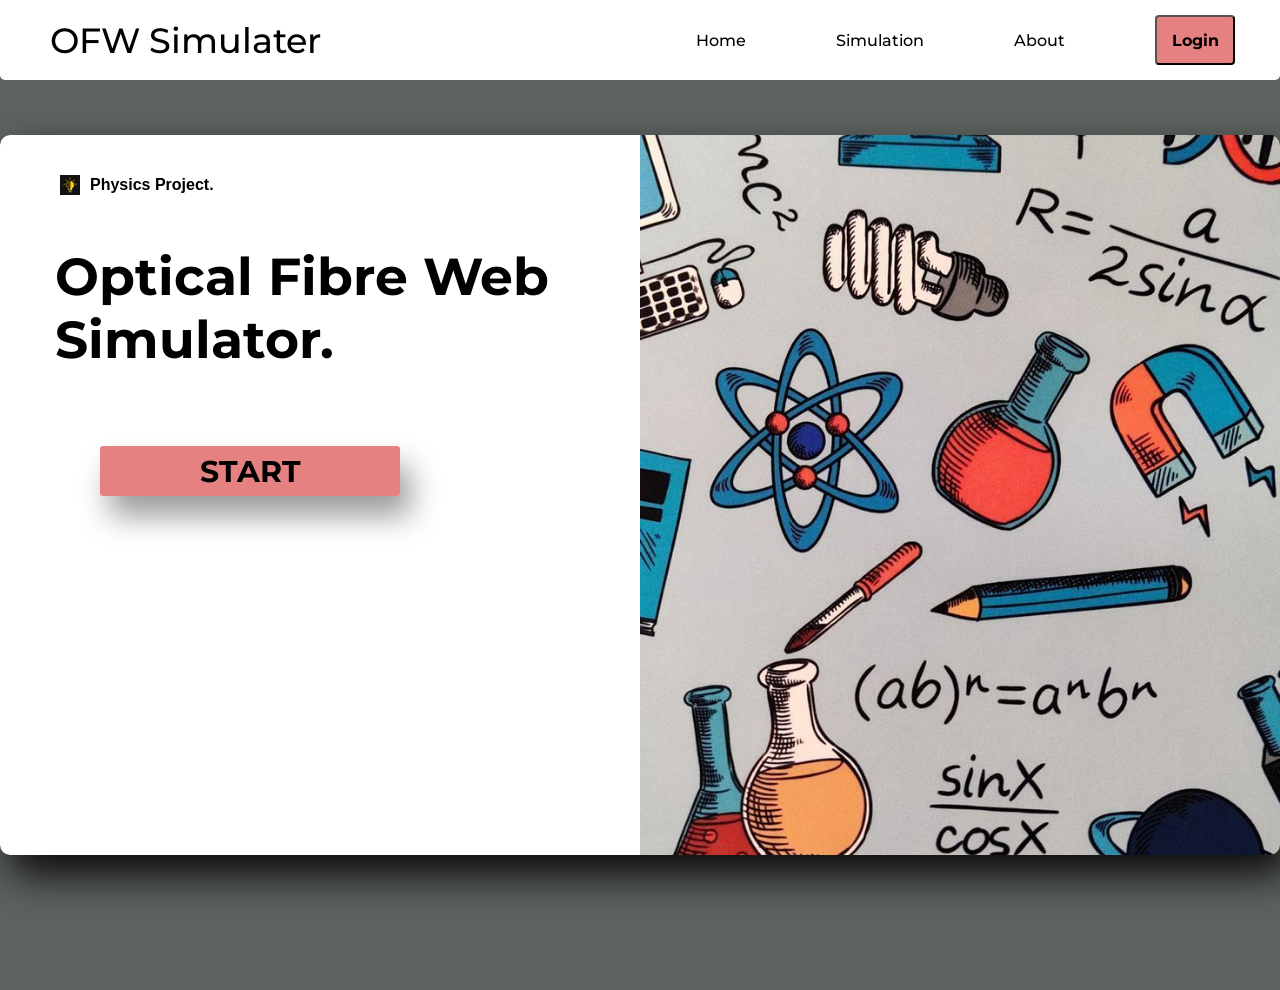
<file: index.html>
<!DOCTYPE html>
<html>
    <head>
        <link rel="stylesheet" href="index.css">
        <link rel="stylesheet" href="header.css">
        <link rel="stylesheet" href="login.css">

        <link rel="preconnect" href="https://fonts.googleapis.com">
        <link rel="preconnect" href="https://fonts.gstatic.com" crossorigin>
        <link href="https://fonts.googleapis.com/css2?family=Montserrat:ital,wght@0,100..900;1,100..900&display=swap" rel="stylesheet">
    </head>
    <body>
        <div class="header">
            <div class="left">
                OFW Simulater
            </div>
            <div class="right">
                <p>Home</p>
                <p>Simulation</p>
                <p>About</p>
                <button onclick="togglelogin()">Login</button>
            </div>
        </div>

        <div class="login">
            <p>Login</p>
            <input type="text" placeholder="Name">
            <input type="text" placeholder="Email">
            <input type="text" placeholder="Password">
            <button onclick="togglelogin()">Enter</button>
        </div>






        <div class="card" >
            <div class="textbox">
               <div class="phy">
                <img src="WhatsApp Image 2026-02-20 at 1.23.15 PM.jpeg">
                Physics Project.
               </div>
               <div class="title">
                Optical Fibre Web<br>
                Simulator.
               </div>
               <div class="button">
                <button>START</button>
               </div>
            </div>
            <div class="imgbox">
                <img src="WhatsApp Image 2026-02-20 at 11.27.52 AM.jpeg">
            </div>
        </div>

        <script>
            function togglelogin()
            {
                document.querySelector('.login').classList.toggle('active');
                document.querySelector('.body').classList.toggle('active');
            }
        </script>
    </body>
</html>
</file>
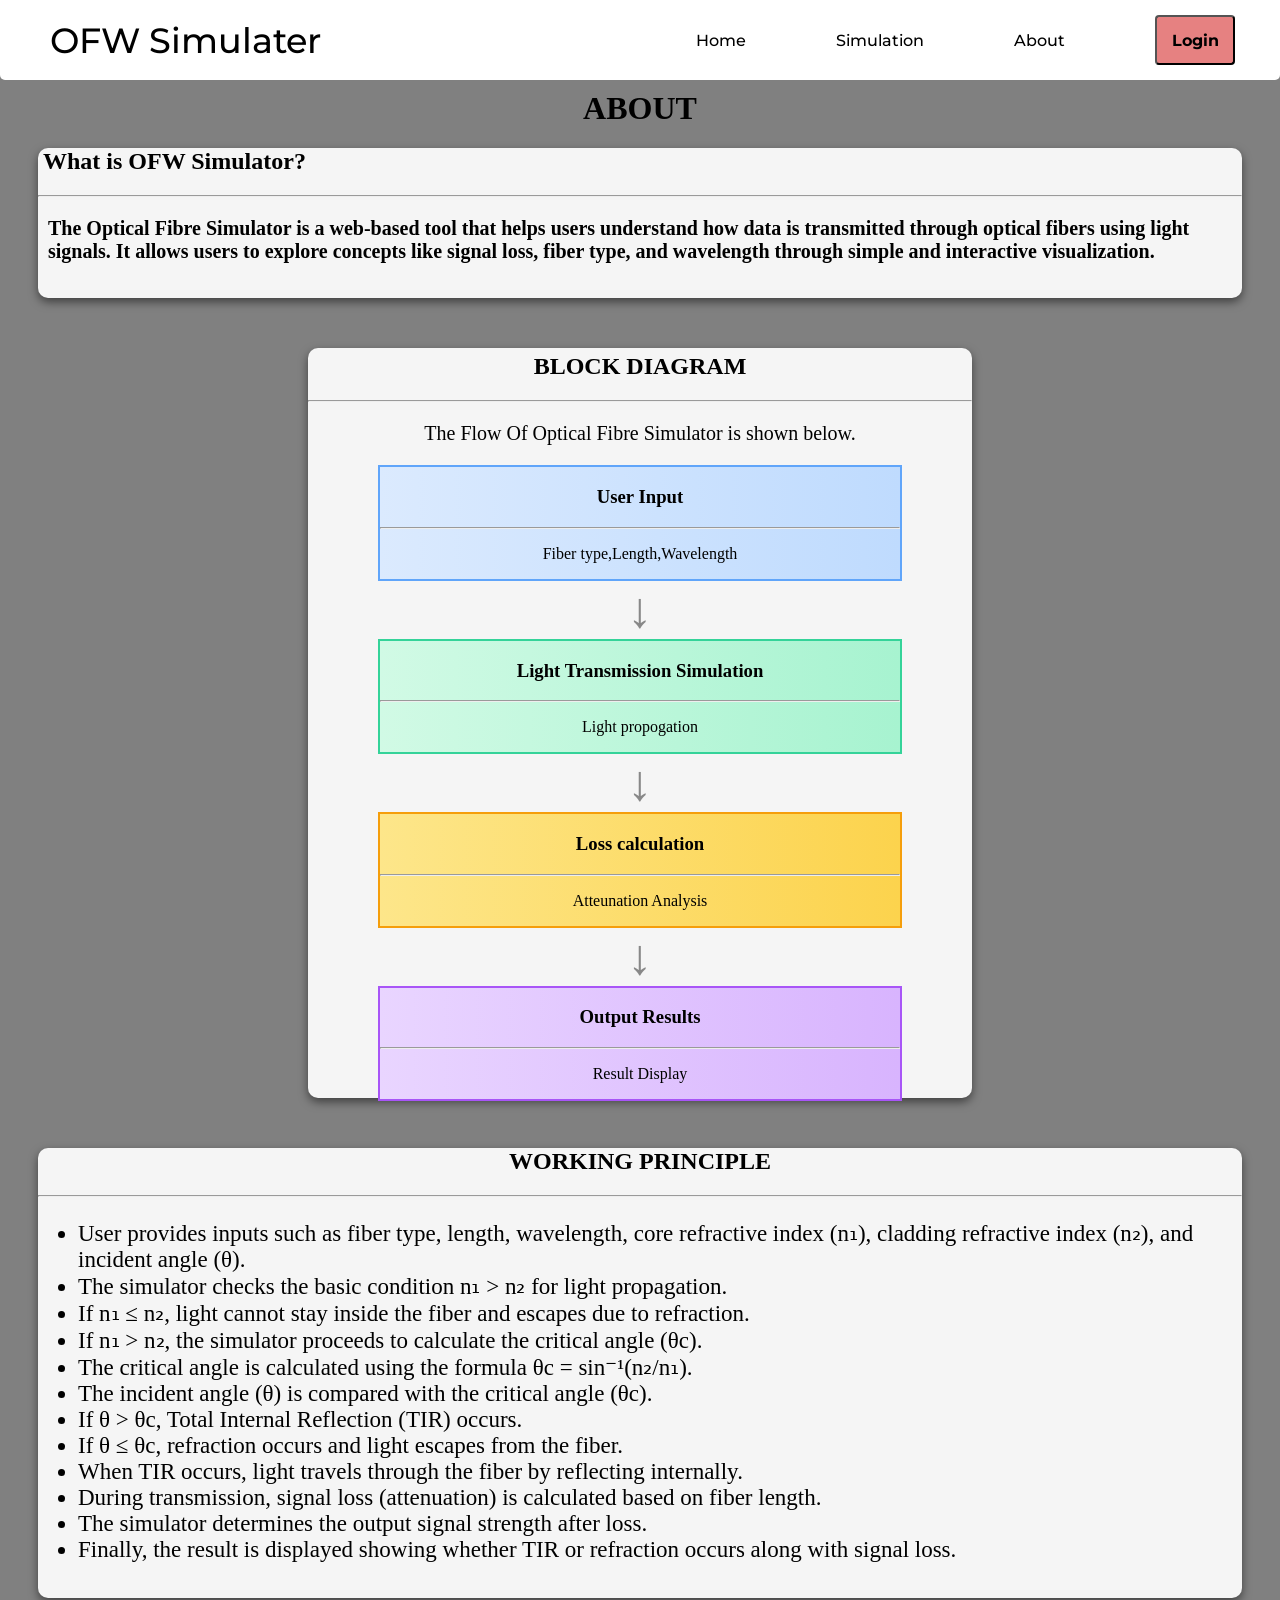
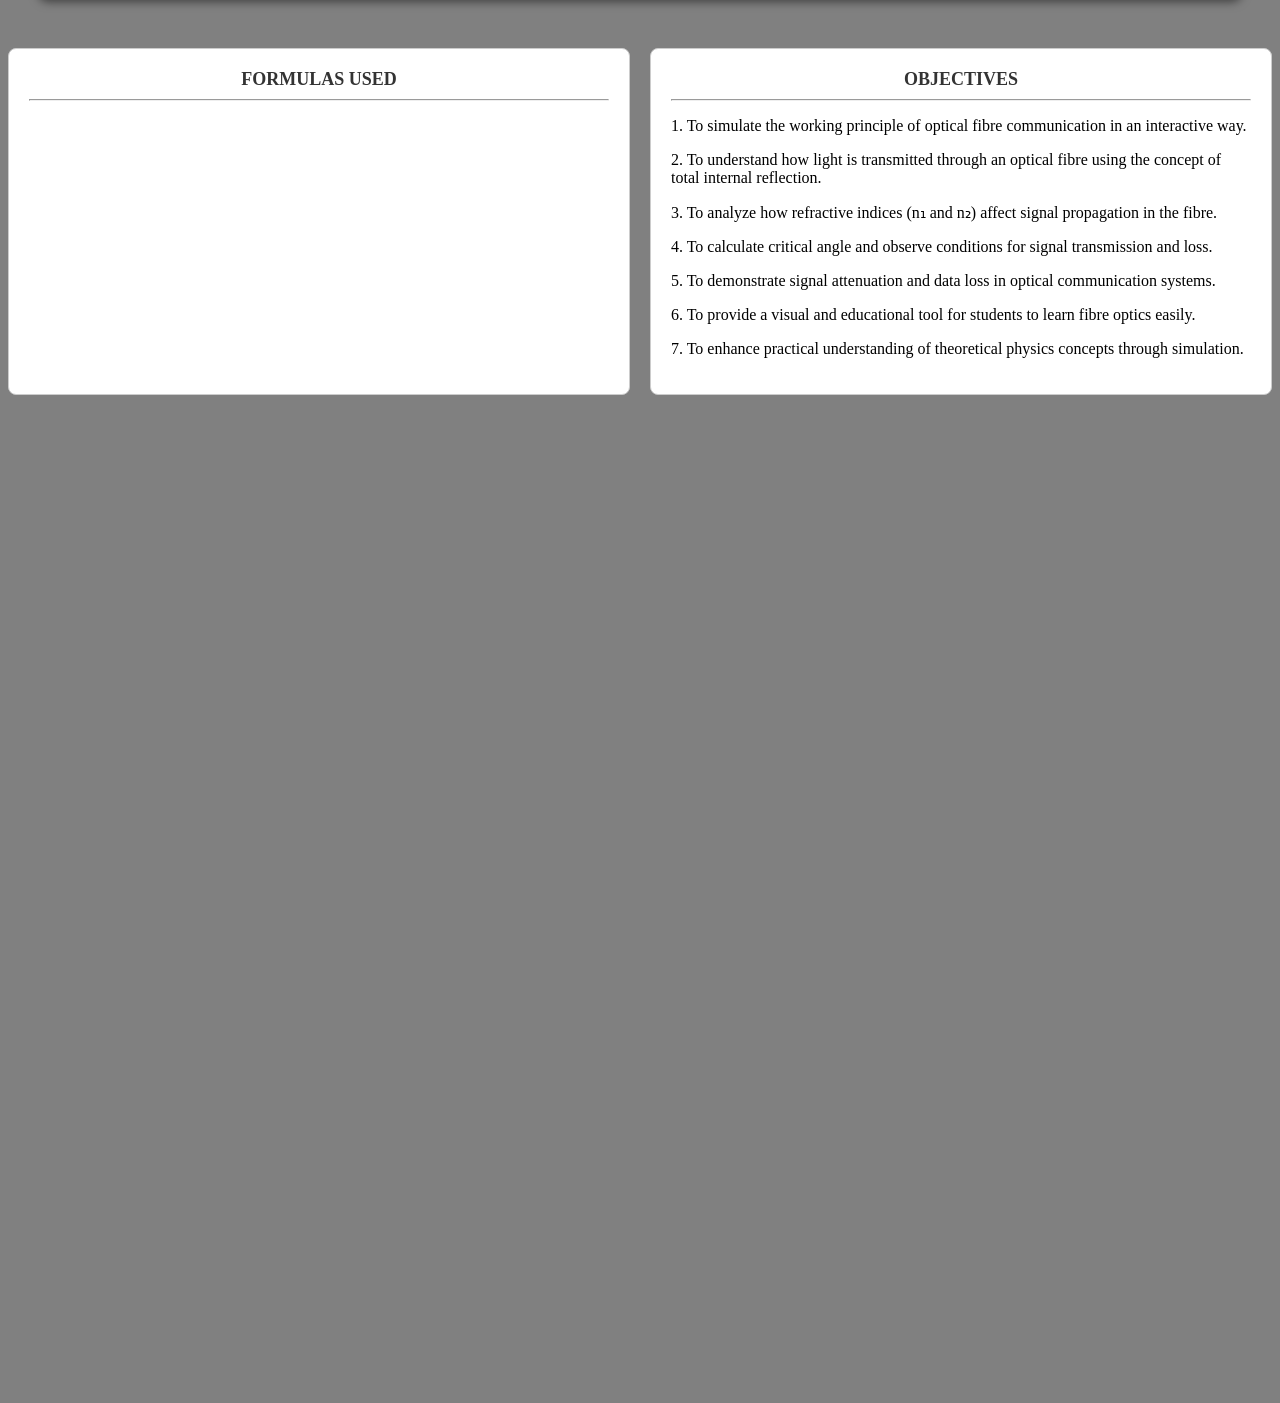
<file: about.html>
<!DOCTYPE html>
<html>
    <head>
        
        <link rel="stylesheet" href="header.css">
        <link rel="stylesheet" href="login.css">
        <link rel="stylesheet" href="about.css">

        <link rel="preconnect" href="https://fonts.googleapis.com">
        <link rel="preconnect" href="https://fonts.gstatic.com" crossorigin>
        <link href="https://fonts.googleapis.com/css2?family=Montserrat:ital,wght@0,100..900;1,100..900&display=swap" rel="stylesheet">
    </head>
    <body>
        <div class="header">
            <div class="left">
                OFW Simulater
            </div>
            <div class="right">
                <a href="index.html" class="a1"><p>Home</p></a>
                <a href="simulation.html" class="a2"><p>Simulation</p></a>
                <a href="about.html" class="a2"><p>About</p></a>
                <button onclick="togglelogin()">Login</button>
            </div>
        </div>
        <div class="hd">
            <center><h1>ABOUT</h1></center>
        </div>
        <div class="wfs">
            <div>
                <h2 class="w">What is OFW Simulator?</h2>

            </div>
            <hr>
            <div class="para">
                <p style="margin-left: 10px;">The Optical Fibre Simulator is a web-based tool that helps users understand how data is transmitted through optical fibers using light signals.

It allows users to explore concepts like signal loss, fiber type, and wavelength through simple and interactive visualization.</p>

            </div>

        </div>

        <div class="blockdiagram">
            <center>
            <h2 style="padding-top: 5px;">BLOCK DIAGRAM</h2><hr>
            <p class="pa">The  Flow  Of  Optical  Fibre  Simulator  is  shown  below.</p>

            </center>

            <div class="block1">
                <center>
                    <h3>User Input</h3><hr>
                <p>Fiber type,Length,Wavelength</p>
                </center>
            </div>
            
            <div class="arrow">
               <center>↓</center> 
               </div>
               <div class="block2">
                <center>
                    <h3>Light Transmission Simulation</h3><hr>
                <p>Light propogation</p>
                </center>
            </div>
            
            <div class="arrow">
               <center>↓</center>
            </div>
            <div class="block3">
                <center>
                    <h3>Loss calculation</h3><hr>
                <p>Atteunation Analysis</p>
                </center>
            </div>
            
            <div class="arrow">
               <center>↓</center>
            </div>
            <div class="block4">
                <center>
                    <h3>Output Results</h3><hr>
                <p>Result Display</p>
                </center>
            </div>
        </div>
        <div class="wp">
            <div>
            <center>
            <h2>WORKING PRINCIPLE</h2>
            <hr>
            </center>

            </div>
    <div >
        <ul class="wpc">
        <li>User provides inputs such as fiber type, length, wavelength, core refractive index (n₁), cladding refractive index (n₂), and incident angle (θ).</li>

        <li>The simulator checks the basic condition n₁ > n₂ for light propagation.</li>

        <li>If n₁ ≤ n₂, light cannot stay inside the fiber and escapes due to refraction.</li>

        <li>If n₁ > n₂, the simulator proceeds to calculate the critical angle (θc).</li>

        <li>The critical angle is calculated using the formula θc = sin⁻¹(n₂/n₁).</li>

        <li>The incident angle (θ) is compared with the critical angle (θc).</li>

        <li>If θ > θc, Total Internal Reflection (TIR) occurs.</li>

       <li>If θ ≤ θc, refraction occurs and light escapes from the fiber.</li>

       <li>When TIR occurs, light travels through the fiber by reflecting internally.</li>

       <li>During transmission, signal loss (attenuation) is calculated based on fiber length.</li>

      <li>The simulator determines the output signal strength after loss.</li>

      <li>Finally, the result is displayed showing whether TIR or refraction occurs along with signal loss.</li>
</ul>
            </div>
        </div>

        <div class="parent">
   <div class="panel">
    <div class="title"><center>FORMULAS USED</center><hr></div>
    <div class="content">
      <!-- Your content here -->
    </div>
  </div>
  <div class="panel">
    <div class="title"><center>OBJECTIVES</center><hr></div>
    <div class="content">
      <p>1. To simulate the working principle of optical fibre communication in an interactive way.</p>
<p>2. To understand how light is transmitted through an optical fibre using the concept of total internal reflection.</p>
<p>3. To analyze how refractive indices (n₁ and n₂) affect signal propagation in the fibre.</p>
<p>4. To calculate critical angle and observe conditions for signal transmission and loss.</p>
<p>5. To demonstrate signal attenuation and data loss in optical communication systems.</p>
<p>6. To provide a visual and educational tool for students to learn fibre optics easily.</p>
<p>7. To enhance practical understanding of theoretical physics concepts through simulation.</p>
    </div>
  </div>
</div>


        <div class="login">
            <p>Login</p>
            <input type="text" placeholder="Name">
            <input type="text" placeholder="Email">
            <input type="text" placeholder="Password">
            <button onclick="togglelogin()">Enter</button>
        </div>

        <script>
            function togglelogin()
            {
                document.querySelector('.login').classList.toggle('active');
            }
            function togglemove()
            {
                document.querySelector('a1').classList.toggle('active');
                document.querySelector('a2').classList.toggle('active');
                document.querySelector('a3').classList.toggle('active');
                console.log(document.querySelector('a1').className);
            }
        </script>
    </body>
</html>
</file>
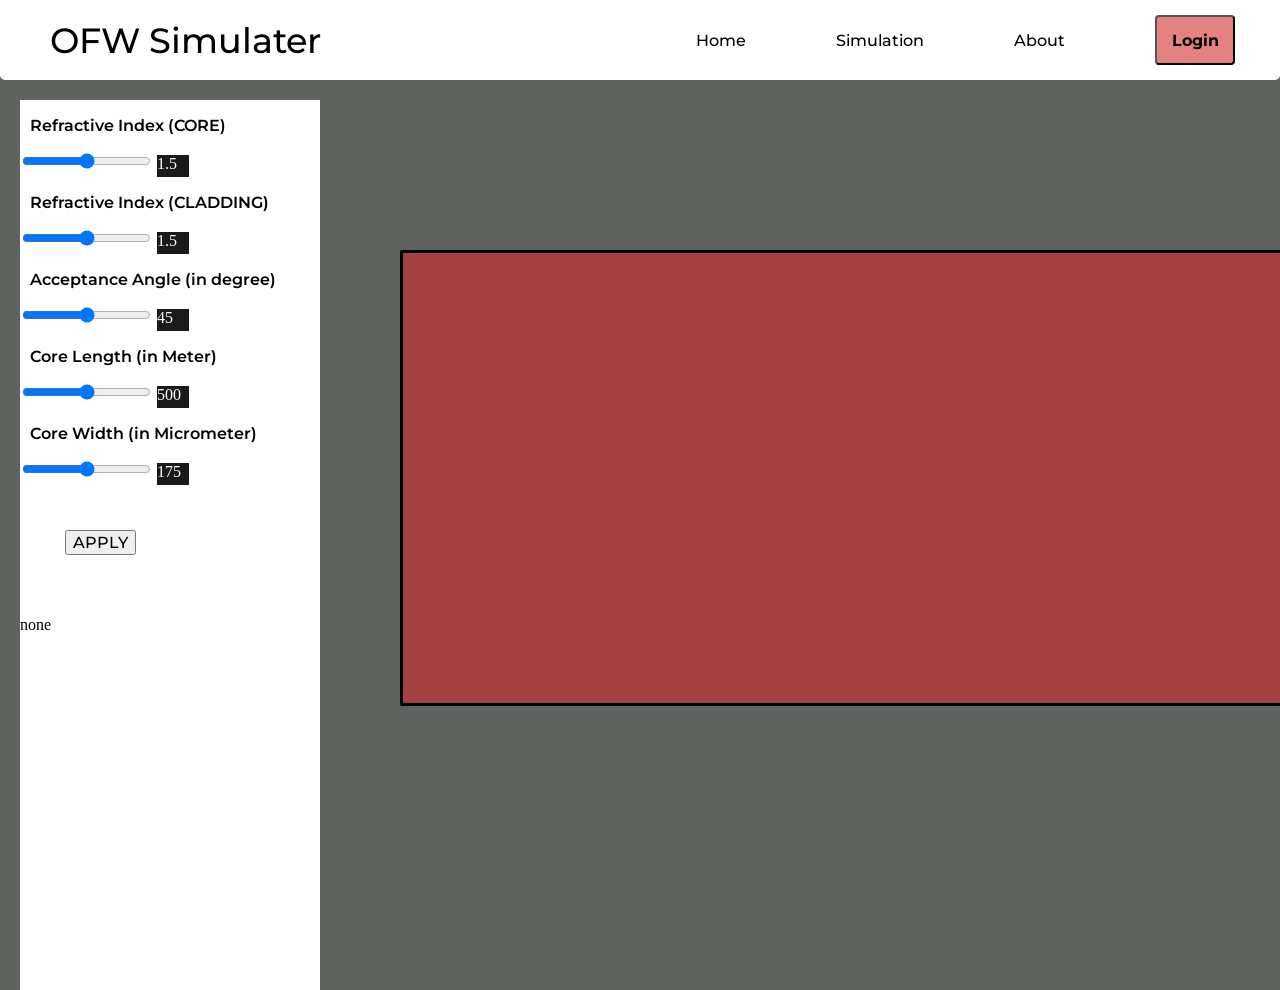
<file: simulation.html>
<!DOCTYPE html>
<html>
    <head>
        <link rel="stylesheet" href="index.css">
        <link rel="stylesheet" href="header.css">
        <link rel="stylesheet" href="login.css">
        <link rel="stylesheet" href="simulation.css">

        <link rel="preconnect" href="https://fonts.googleapis.com">
        <link rel="preconnect" href="https://fonts.gstatic.com" crossorigin>
        <link href="https://fonts.googleapis.com/css2?family=Montserrat:ital,wght@0,100..900;1,100..900&display=swap" rel="stylesheet">

        <style>
        #fiberCanvas {
            position: absolute;
            top: 250px; /* Adjust based on your header height */
            left: 400px; /* Adjust based on your user-input width */
            background-color: rgba(214, 45, 45, 0.6); /* Dark background for the laser */
            border-radius: 2px;
            border-color: black;
            border-width: 3px;
            border-style: solid;
        }
        .graph{
            position: absolute;
            top: 280px;
            left: 1400px;
        }
        </style>
    </head>
    <body>
        <div class="header">
            <div class="left">
                OFW Simulater
            </div>
            <div class="right">
                <a href="index.html" class="a1"><p>Home</p></a>
                <a href="simulation.html" class="a2"><p>Simulation</p></a>
                <a href="about.html" class="a2"><p>About</p></a>
                <button onclick="togglelogin()">Login</button>
            </div>
        </div>

        <div class="login">
            <p>Login</p>
            <input type="text" placeholder="Name">
            <input type="text" placeholder="Email">
            <input type="text" placeholder="Password">
            <button onclick="togglelogin()">Enter</button>
        </div>

        <div class="user-input">
            <p class="base">Refractive Index (CORE)</p>
            <div>
                <input type="range" class="slider" min="1" max="2" step="0.01">
                <div class="output" style="display: inline-block; background-color:rgb(27, 25, 25); color: white; height: 22px; width: 32px;"></div>
            </div>
            <p class="base">Refractive Index (CLADDING)</p>
             <div>
                <input type="range" class="slider2" min="1" max="2" step="0.01">
                <div class="output2" style="display: inline-block; background-color:rgb(27, 25, 25); color: white; height: 22px; width: 32px;"></div>
            </div>
            <p class="base">Acceptance Angle (in degree)</p>
             <div>
                <input type="range" class="slider3" min="0" max="90" step="1">
                <div class="output3" style="display: inline-block; background-color:rgb(27, 25, 25); color: white; height: 22px; width: 32px;"></div>
            </div>
            <p class="base">Core Length (in Meter)</p>
             <div>
                <input type="range" class="slider4" min="100" max="900" step="10">
                <div class="output4" style="display: inline-block; background-color:rgb(27, 25, 25); color: white; height: 22px; width: 32px;"></div>
            </div>

            <p class="base">Core Width (in Micrometer)</p>
             <div>
                <input type="range" class="slider5" min="50" max="300" step="1">
                <div class="output5" style="display: inline-block; background-color:rgb(27, 25, 25); color: white; height: 22px; width: 32px;"></div>
            </div>

            <button onclick="tir()">APPLY</button>
            <p class="result">none</p>
            
        </div>

        <canvas id="fiberCanvas" width="900" height="450"></canvas>

        <div class="graph">
            <canvas id="graphCanvas" width="400" height="400" style="border: 1px solid #444; background: #ffffff;"></canvas>
            <p style="color: white; font-family: Arial; font-size: 14px; text-align: center;">Attenuation Graph: Power (%) vs Distance (m)</p>
        </div>

        <script>
             function togglelogin()

            {

                document.querySelector('.login').classList.toggle('active');

            }

            const slider=document.querySelector('.slider');

            const output=document.querySelector('.output');

            output.innerHTML=slider.value;

            slider.oninput=function() {

                output.innerHTML=slider.value;

            }



            const slider2=document.querySelector('.slider2');

            const output2=document.querySelector('.output2');

            output2.innerHTML=slider2.value;

            slider2.oninput=function() {

                output2.innerHTML=slider2.value;

            }



            const slider3=document.querySelector('.slider3');

            const output3=document.querySelector('.output3');

            output3.innerHTML=slider3.value;

            slider3.oninput=function() {

                output3.innerHTML=slider3.value;

            }



            const slider4=document.querySelector('.slider4');

            const output4=document.querySelector('.output4');

            output4.innerHTML=slider4.value;

            slider4.oninput=function() {

                output4.innerHTML=slider4.value;

            }

            const slider5=document.querySelector('.slider5');
            const output5=document.querySelector('.output5');
            output5.innerHTML=slider5.value;
            slider5.oninput=function() {
                output5.innerHTML=slider5.value;

            }


            // ANIMATION LOGIC
            let animationID;

            function tir() {
            cancelAnimationFrame(animationID);

            // Inputs
            const n1 = parseFloat(slider.value);
            const n2 = parseFloat(slider2.value);
            const thetaA_deg = parseFloat(slider3.value);
            const coreWidth = parseFloat(slider5.value); 
            const actualLength = parseFloat(slider4.value); 
            const result = document.querySelector('.result');
            
            const canvas = document.getElementById('fiberCanvas');
            const ctx = canvas.getContext('2d');
            const graphCanvas = document.getElementById('graphCanvas');
            const gctx = graphCanvas.getContext('2d');

            // Clear Both Canvases
            ctx.clearRect(0, 0, canvas.width, canvas.height);
            gctx.clearRect(0, 0, graphCanvas.width, graphCanvas.height);

            const centerY = canvas.height / 2;
            const topWall = centerY - (coreWidth / 2);
            const bottomWall = centerY + (coreWidth / 2);

            // --- GRAPH AXES DRAWING ---
            const padding = 40;
            gctx.strokeStyle = "#888";
            gctx.lineWidth = 2; // Axis line-ku 2 podhum, graph curve-ku thaan bold venum
            gctx.beginPath();
            gctx.moveTo(padding, padding); 
            gctx.lineTo(padding, graphCanvas.height - padding); 
            gctx.lineTo(graphCanvas.width - padding, graphCanvas.height - padding); 
            gctx.stroke();

            gctx.fillStyle = "black";
            gctx.font = "Bold 15px Arial";
            gctx.fillText("Power (%)", 5, 30);
            gctx.fillText("Distance (m)", graphCanvas.width - 95, graphCanvas.height - 10);

            // Core Boundary Drawing
            ctx.strokeStyle = '#333';
            ctx.lineWidth = 10;
            ctx.strokeRect(0, topWall, canvas.width, coreWidth);

            // Scale Drawing
            ctx.fillStyle = "white";
            ctx.font = "12px Arial";
            ctx.beginPath();
            ctx.strokeStyle = "white";
            ctx.lineWidth = 2;
            ctx.moveTo(30, topWall); ctx.lineTo(30, bottomWall);
            ctx.stroke();
            ctx.fillText(coreWidth + " µm", 40, centerY + 5);

            if (n1 > n2) {
                const thetaC = Math.asin(n2 / n1) * (180 / Math.PI);
                const thetaA_rad = thetaA_deg * (Math.PI / 180);
                const sin_theta_r = Math.sin(thetaA_rad) / n1;
                const theta_r_rad = Math.asin(sin_theta_r);
                const theta_interface = 90 - (theta_r_rad * 180 / Math.PI);

                let x = 0;
                let y = centerY; 
                let speedX = 3;
                let speedY = Math.tan(theta_r_rad) * speedX; 
                let totalBounces = 0; 
                const lengthScaleFactor = actualLength / 900;

                if (theta_interface > thetaC) {
                    result.innerHTML = "Total Internal Reflection!";
                    result.style.color = "#00ff00";

                    // --- GRAPH PATH SETUP ---
                    gctx.beginPath(); 
                    gctx.strokeStyle = "#00ffff";
                    gctx.lineWidth = 3; // Graph curve nalla bold-ah theriya
                    let isFirstPoint = true;

                    function animate() {
                        if (x < canvas.width) {
                            let oldX = x;
                            let oldY = y;

                            x += speedX;
                            y += speedY;

                            if (y <= topWall || y >= bottomWall) { 
                                y = (y <= topWall) ? topWall : bottomWall;
                                speedY *= -1;
                                totalBounces += (1 * lengthScaleFactor); 
                            }

                            // Attenuation Calculation
                            let reflectionPower = Math.pow(0.85, totalBounces); 
                            let currentDistanceInMeters = (x / canvas.width) * actualLength;
                            let distancePower = Math.pow(0.998, currentDistanceInMeters);
                            let totalPower = reflectionPower * distancePower;
                            let brightness = Math.max(0, 255 * totalPower);

                            result.innerHTML = `Total Reflections: ${Math.floor(totalBounces)}`;

                            // --- GRAPH DRAWING ---
                            let graphX = padding + (x / canvas.width) * (graphCanvas.width - padding * 2);
                            let graphY = (graphCanvas.height - padding) - (totalPower * (graphCanvas.height - padding * 2)); 

                            if (isFirstPoint) {
                                gctx.moveTo(graphX, graphY);
                                isFirstPoint = false;
                            } else {
                                gctx.lineTo(graphX, graphY);
                                gctx.stroke();
                            }

                            // --- RAY DRAWING ---
                            ctx.beginPath();
                            ctx.moveTo(oldX, oldY);
                            ctx.lineTo(x, y);
                            ctx.strokeStyle = `rgb(0, ${brightness}, ${brightness})`;
                            ctx.lineWidth = 6;
                            ctx.lineCap = 'round';
                            ctx.stroke();

                            animationID = requestAnimationFrame(animate);
                        } else {
                            let finalPower = Math.floor((Math.pow(0.85, totalBounces) * Math.pow(0.998, actualLength)) * 100);
                            result.innerHTML += ` | Final Signal Power: ${finalPower}%`;
                        }
                    }
                    animate();
                } else {
                    result.innerHTML = "Refraction (Signal Loss)";
                    result.style.color = "#ff4444";
                    ctx.strokeStyle = "#ff4444";
                    ctx.beginPath();
                    ctx.moveTo(0, centerY);
                    ctx.lineTo(150, centerY + (150 * Math.tan(theta_r_rad)));
                    ctx.stroke();
                }
            } else {
                result.innerHTML = "Error: n1 must be > n2";
                result.style.color = "orange";
            }
        }
        </script>
    </body>
</html>
</file>
<file: index.css>
.body.active{
    filter: blur(5px);
}

body{
    margin: 0;
    height: 110vh;
    display: flex;
    justify-content: center;
    align-items: center;
    background-color: rgb(94, 99, 96);
.card{
    height: 80vh;
    width: 1400px;
    background-color: black;
    display: flex;
    box-shadow: 10px 20px 40px rgba(0, 0,0,0.9);
    border-radius: 10px;
    overflow: hidden;
    filter: blur(0px);
}
.imgbox{
    height: 80vh;
    width: 700px;
    display: inline-block;
}
.textbox{
    height: 80vh;
    width: 700px;
    display: inline;
    background-color: white;
}
.imgbox img{
    object-fit: cover;
    height: 100%;
    width: 100%;
}
.phy{
    font-family: sans-serif;
    margin-left: 60px;
    margin-top: 40px;
    font-weight: 600;
    display: flex;
    align-items: center;
}
.title{
    font-family: Montserrat;
    margin-top: 50px;
    margin-left: 55px;
    font-size: 52px;
    font-weight: 700;
}
.phy img{
    height: 20px;
    margin-right: 10px;
}
.button{
    margin-top: 30px;
    margin-left: 55px;
}
.button button{
    height: 50px;
    width: 300px;
    font-size: 30px;
    font-weight: 700;
    
    font-family: montserrat;
    background-color: rgba(214, 45, 45, 0.6);
    border: none;
    box-shadow: 10px 20px 30px rgba(0, 0,0,0.4);
    border-radius: 3px;
}
</file>
<file: header.css>
.header{
  position: fixed;
  top: 0;
  left: 0;
  right: 0;
  height: 80px;
  background-color:white;
  display: flex;
  flex-direction: row;
  justify-content: space-between;
  align-items: center;
  border-bottom-left-radius: 5px ;
  border-bottom-right-radius: 5px;
  z-index: 1000;

}
.right{
  display: flex;
  flex-direction: row;
  justify-content: space-between;
  align-items: center;
}
.right p,button{
  margin: 45px;
  font-family: Montserrat;
  font-weight: 500;
  font-size: 16px;
}
.right button{
  height: 50px;
  width: 80px;
  background-color:rgba(214, 45, 45, 0.6);
  border-radius: 4px;
  font-weight: 700;
}
.left{
  font-size: 35px;
  font-family: Montserrat;
  margin-left: 50px;
  font-weight: 500;
}
.a1,.a2,.a3{
    text-decoration: none;
    color: inherit;
}
.a1.active,.a2.active,.a3.active{
  border-bottom: 2px solid black;
}
</file>
<file: login.css>
.login.active{
    display: flex;
}
 
.login{
    display: none;
    flex-direction: column;
    align-items: center;
    position: fixed;
    height: 600px;
    width: 600px;
    background-color: white;
    border-radius: 8px;
    z-index: 1000;
}
.login input{
    margin: 20px;
    height: 50px;
    width: 400px;
    font-family:montserrat ;
    font-weight: 500;
    font-size: 18px;
    padding-left: 14px;
    background-color: rgba(0, 0, 0, 0.1);
    border: none;
    border-radius: 5px;
}
.login button{
    height: 40px;
    width: 400px;
    background-color: rgba(214, 45, 45, 0.6);
    font-family: montserrat ;
    font-size: 25px;
    font-weight: 700;
}

.login p{
    font-family: montserrat;
    font-size: 40px;
    font-weight: 700;
}
</file>
<file: about.css>
body{
    background-color: grey;
     padding-bottom: 1000px;
    

}
.hd{
    margin-top: 90px;
}
.wfs{
    background-color: #f5f5f5;
    height: 150px;
    margin-left: 30px;
    margin-right: 30px;
    border-radius: 10px;
    box-shadow: 0 4px 10px rgba(0,0,0,0.5);

}
.para{
    font-weight: bold;
    font-size: 20px;
    
}
.w{
    margin-top: 10px;
    margin-left: 5px;
}
.blockdiagram{
    background-color: #f5f5f5;
    margin-top: 50px;
    height: 750px;
    margin-left: 300px;
    margin-right: 300px;
    border-radius: 10px;
     box-shadow: 0 4px 10px rgba(0,0,0,0.5);


}
.pa{
    font-size: 20px;
}
.block1{
    background: linear-gradient(to right, #dbeafe, #bfdbfe);
  border: 2px solid #60a5fa;
  margin-left: 70px;
  margin-right: 70px;
}
.arrow{
    font-size: 50px;
    color: #888;
}
.block2{
    background: linear-gradient(to right, #d1fae5, #a7f3d0);
  border: 2px solid #34d399;
  margin-left: 70px;
  margin-right: 70px;}
.block3{
    background: linear-gradient(to right, #fde68a, #fcd34d);
  border: 2px solid #f59e0b;
  margin-left: 70px;
  margin-right: 70px;}
.block4{
    background: linear-gradient(to right, #e9d5ff, #d8b4fe);
  border: 2px solid #a855f7;
  margin-left: 70px;
  margin-right: 70px;}  
  .wp{
    background-color: #f5f5f5;
    height: 450px;
     margin-left: 30px;
    margin-right: 30px;
    border-radius: 10px;
    margin-top: 50px;
    box-shadow: 0 4px 10px rgba(0,0,0,0.5);
  }
  .wpc{
    font-size: 23px;
  }
  .formulas{
    background-color: #f5f5f5;
    height: 450px;
     margin-left: 30px;
    margin-right: 30px;
    margin-top: 50px;
    width: 500px;
    display: inline-block;
    border-radius: 10px;
    box-shadow: 0 4px 10px rgba(0,0,0,0.5);
    
  }
  .objectives{
    display: inline-block;
    background-color: #f5f5f5;
    height: 450px;
    width: 900px;
    border-radius: 10px;
    box-shadow: 0 4px 10px rgba(0,0,0,0.5);
    
  }
  .parent {
  display: flex;           /* Key: enables flexbox */
  gap: 20px;              /* Space between panels, like in your image */
  /* Optional: full width */
  width: 100%;
}

.panel {
  flex: 1;                /* Equal width for both panels */
  border: 1px solid #ccc; /* Matches the light gray borders in image */
  border-radius: 8px;     /* Rounded corners like image */
  padding: 20px;          /* Inner spacing */
  background: white;      /* White panels on any background */
}

.title {
  font-weight: bold;
  font-size: 18px;
  margin-bottom: 15px;
  color: #333;            /* Dark text like image */
}

.content {
  min-height: 200px;      /* Optional: minimum height to match empty state */
}
.parent{
    margin-top: 50px;
}
.obj{
    width: 70px;
    height: 30px;
}
</file>
<file: simulation.css>
.user-input{
    width: 300px;
    height: 900px;
    background-color: white;
    position: fixed;
    left:20px;
    top: 100px;
    bottom: 50px;
}

.base{
    font-family: montserrat;
    font-weight: 600;
    margin-left: 10px;
}
</file>
